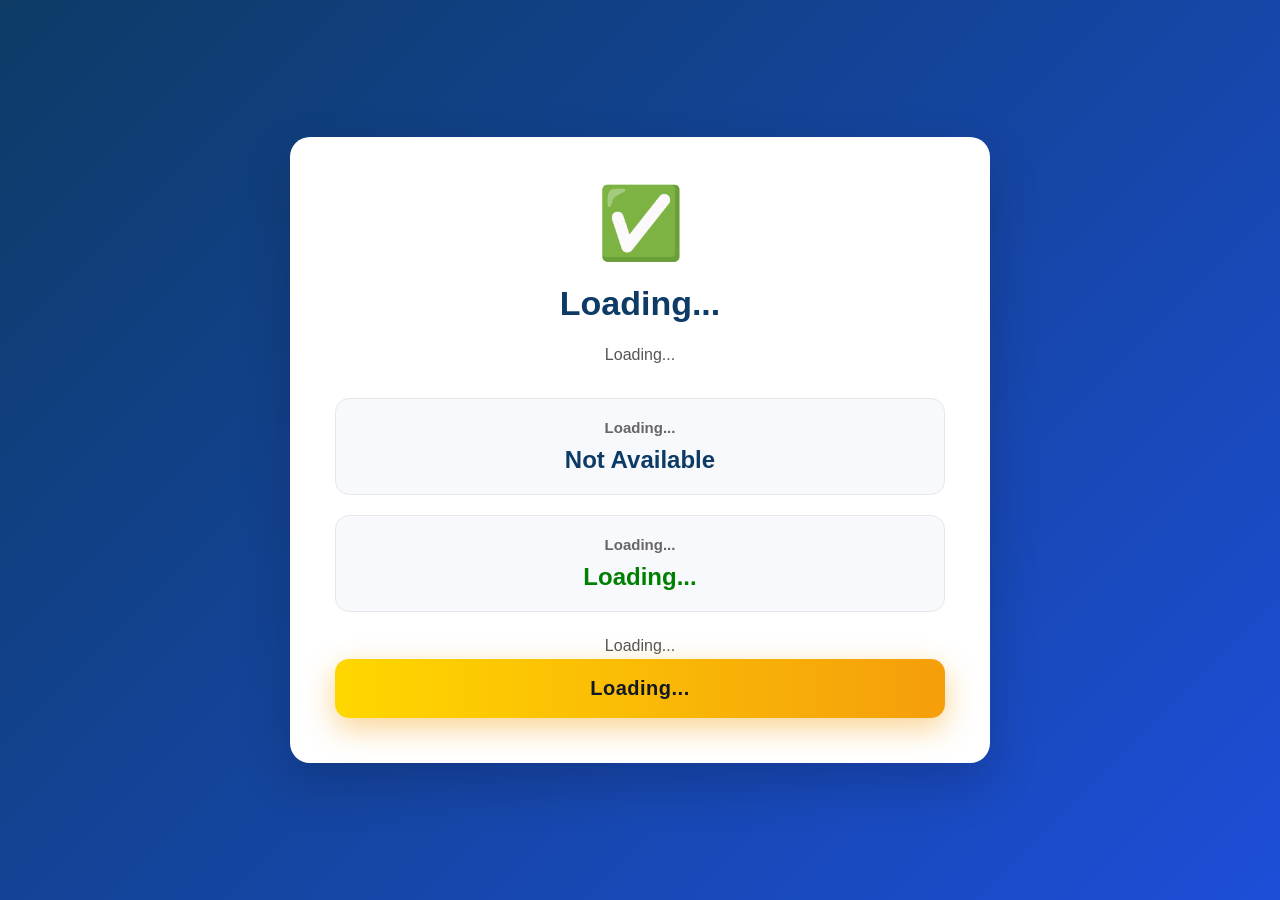
<file: success.html>
<!DOCTYPE html>
<html lang="en">

<head>

<meta charset="UTF-8">

<meta name="viewport" content="width=device-width, initial-scale=1.0">

<title>Payment Successful</title>

<link rel="stylesheet" href="css/admission.css">

</head>

<body>

<div class="page">

<div class="card success-card">

<div class="logo">
✅
</div>

<h1 id="successTitle">
Loading...
</h1>

<p
class="subtitle"
id="successMessage">

Loading...

</p>

<div class="payment-box">

<h3 id="referenceLabel">

Loading...

</h3>

<h2 id="reference">

Loading...

</h2>

</div>

<div class="payment-box">

<h3 id="statusLabel">

Loading...

</h3>

<h2
id="statusText"
style="color:green;">

Loading...

</h2>

</div>

<p id="footerMessage">

Loading...

</p>

<a href="index.html">

<button
class="payBtn"
id="returnButton">

Loading...

</button>

</a>

</div>

</div>

<script>

const applicationNumber =
localStorage.getItem("applicationNumber");

document.getElementById("reference").textContent =
applicationNumber || "Not Available";

// Clear temporary storage
localStorage.removeItem("campushubAdmission");
localStorage.removeItem("flutterwavePayment");

// localStorage.removeItem("applicationNumber");

</script>

<script src="js/success.js"></script>

</body>

</html>
</file>
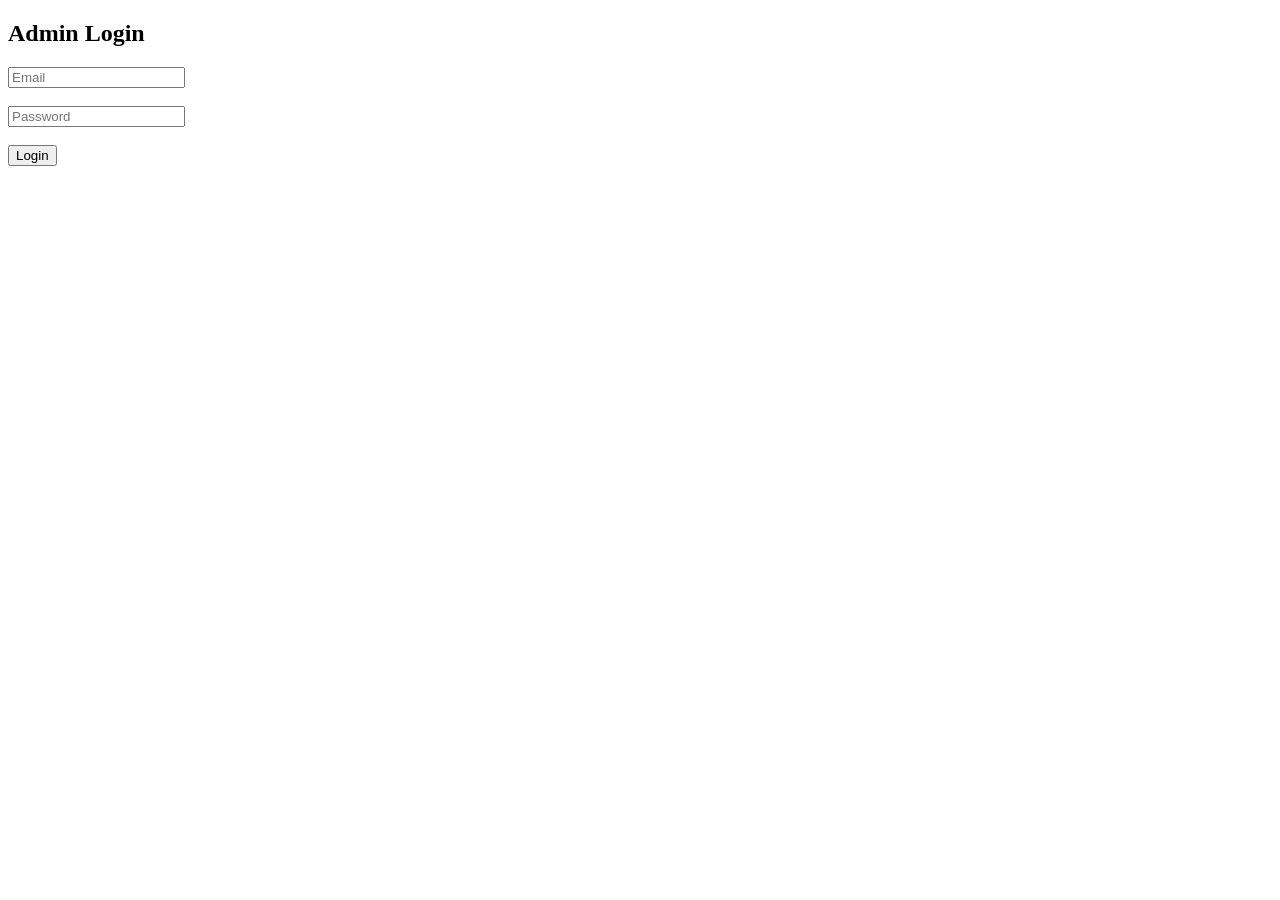
<file: admin/dashboard.html>
<!DOCTYPE html>
<html lang="en">

<head>

<meta charset="UTF-8">

<meta name="viewport" content="width=device-width, initial-scale=1.0">

<title>Payment Portal Admin</title>

<link rel="stylesheet" href="../css/admin.css">

</head>

<body>

<div class="container">

<h1>Payment Portal Dashboard</h1>

<p>Manage your payment portal.</p>

<hr>

<h2>Portal Settings</h2>

<form id="settingsForm">

<label>Organization Name</label>

<input
type="text"
id="organizationName"
>

<label>Portal Title</label>

<input
type="text"
id="title"
>

<label>Description</label>

<textarea
id="description"
rows="4">
</textarea>

<label>Payment Notice</label>

<textarea
id="paymentNotice"
rows="3">
</textarea>

<label>Payment Amount</label>

<input
type="number"
id="amount"
>

<label>Button Text</label>

<input
type="text"
id="buttonText"
>

<label>Footer Text</label>

<input
type="text"
id="footer"
>

<label>Flutterwave Public Key</label>

<input
type="text"
id="flutterwavePublicKey"
>


<hr>

<h2>Success Page Settings</h2>

<label>Success Title</label>
<input
type="text"
id="successTitle">

<label>Success Message</label>
<textarea
id="successMessage"
rows="4"></textarea>

<label>Reference Label</label>
<input
type="text"
id="referenceLabel">

<label>Status Label</label>
<input
type="text"
id="statusLabel">

<label>Status Text</label>
<input
type="text"
id="successStatus">

<label>Footer Message</label>
<textarea
id="successFooter"
rows="3"></textarea>

<label>Return Button Text</label>
<input
type="text"
id="returnButtonText">


<br><br>

<label>Organization Logo</label>

<input
type="file"
id="logoFile"
accept="image/*"
>

<br><br>

<img
id="logoPreview"
width="120"
style="display:none;border-radius:8px;"
>

<br><br>

<label>Payment Banner</label>

<input
type="file"
id="bannerFile"
accept="image/*"
>

<br><br>

<img
id="bannerPreview"
width="250"
style="display:none;border-radius:8px;"
>

<br><br>

<button
type="submit">

Save Settings

</button>

</form>

<hr>

<a href="transactions.html">

<button>

View Transactions

</button>

</a>

<br><br>

<button
id="logoutBtn">

Logout

</button>

</div>

<script src="../js/dashboard.js"></script>

</body>

</html>
</file>
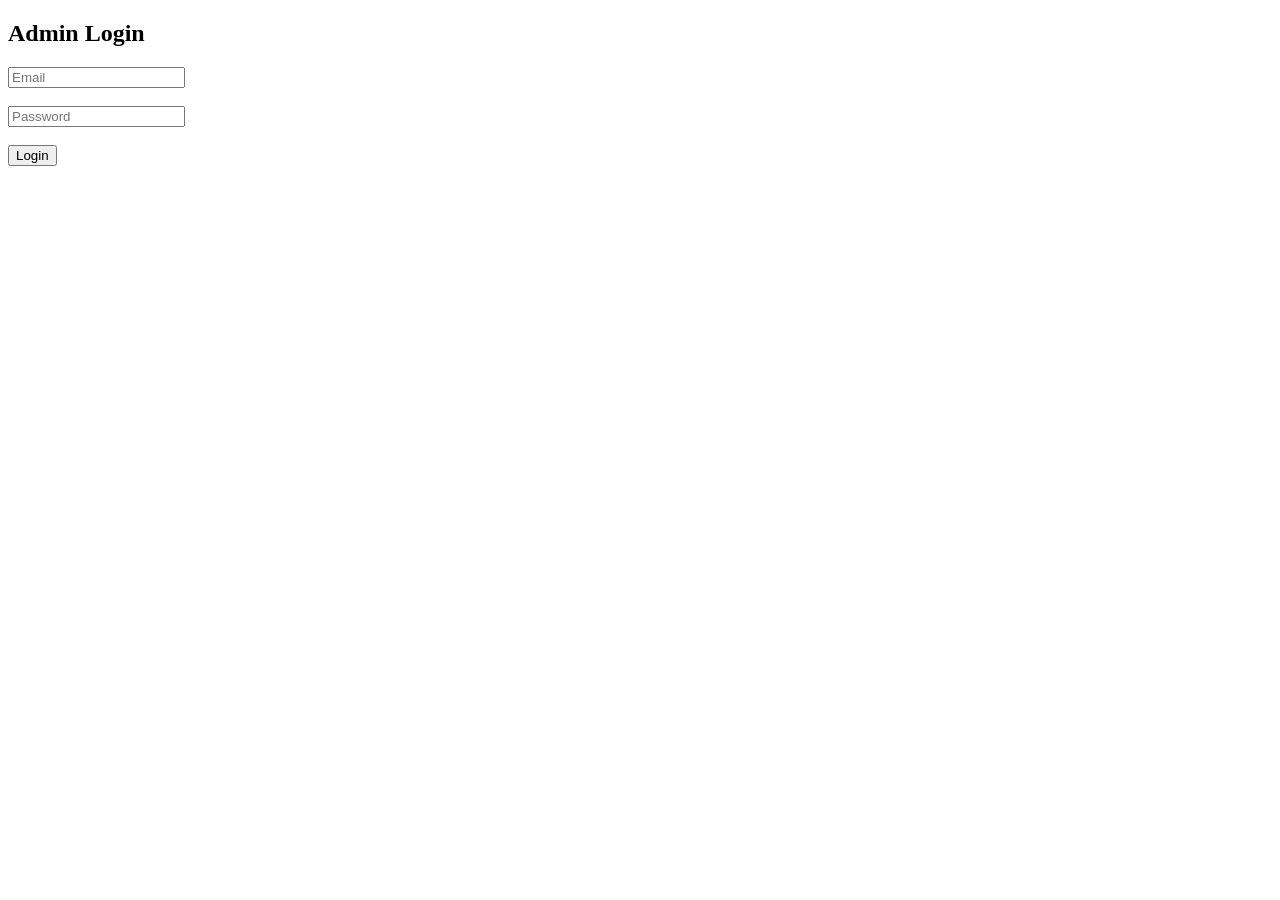
<file: admin/login.html>
<!DOCTYPE html>
<html lang="en">
<head>
    <meta charset="UTF-8">
    <meta name="viewport" content="width=device-width, initial-scale=1.0">
    <title>Admin Login</title>
</head>
<body>

<h2>Admin Login</h2>

<form id="loginForm">

    <input
        type="email"
        id="email"
        placeholder="Email"
        required
    >

    <br><br>

    <input
        type="password"
        id="password"
        placeholder="Password"
        required
    >

    <br><br>

    <button type="submit">
        Login
    </button>

</form>

<p id="message"></p>

<script src="../js/login.js"></script>

</body>
</html>
</file>
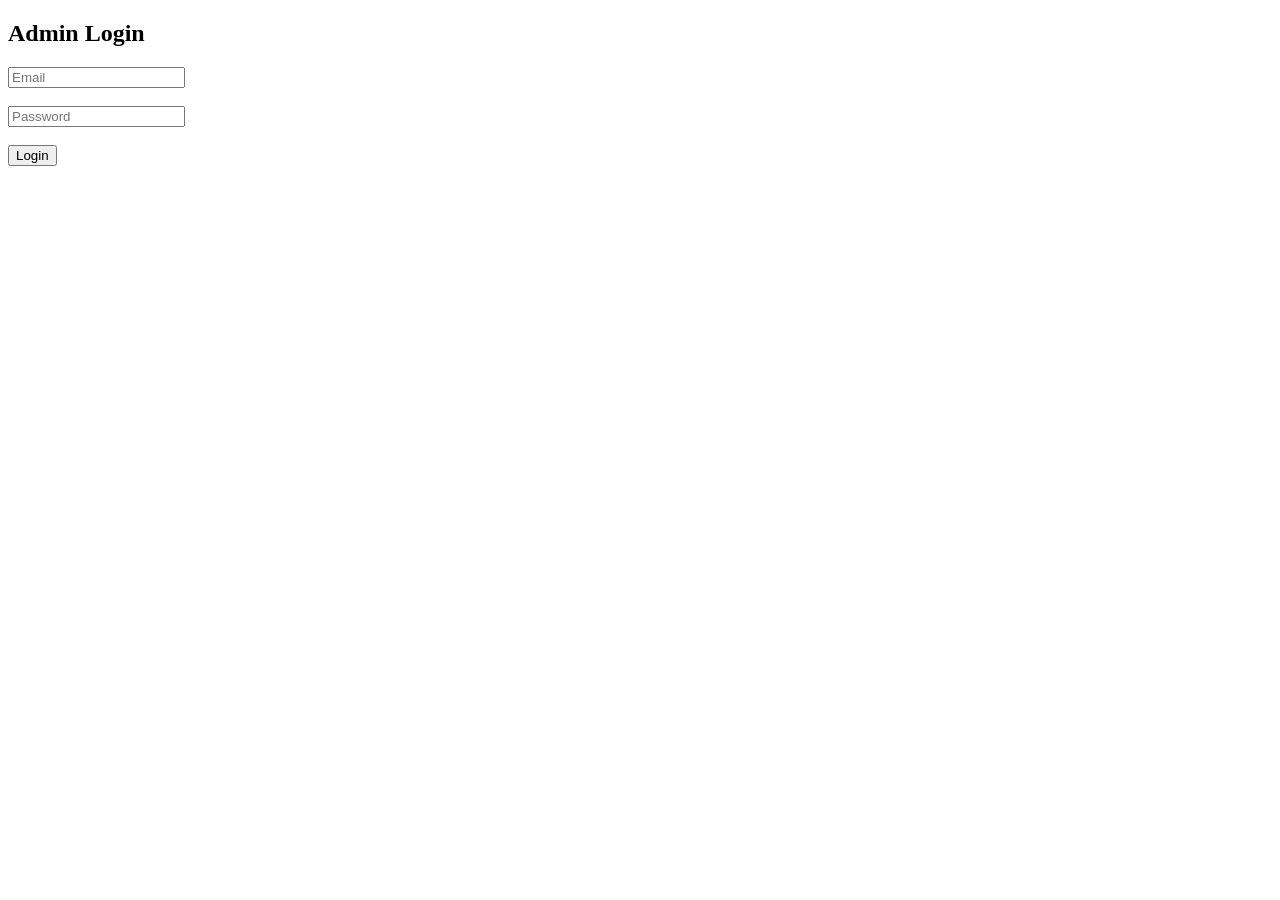
<file: admin/transactions.html>
<!DOCTYPE html>
<html lang="en">

<head>

<meta charset="UTF-8">

<meta name="viewport" content="width=device-width, initial-scale=1.0">

<title>Payment Transactions</title>

<link rel="stylesheet" href="../css/admin.css">

</head>

<body>

<div class="container">

<h1>Payment Transactions</h1>

<p>View all successful payments.</p>

<hr>

<table id="transactionTable">

<thead>

<tr>

<th>Date</th>

<th>Reference</th>

<th>Transaction ID</th>

<th>Amount</th>

<th>Currency</th>

<th>Status</th>

</tr>

</thead>

<tbody id="transactionBody">

<tr>

<td colspan="6">

Loading...

</td>

</tr>

</tbody>

</table>

<br>

<a href="dashboard.html">

<button>

Back to Dashboard

</button>

</a>

</div>

<script src="../js/transactions.js"></script>

</body>

</html>
</file>
<file: css/admission.css>
/* =====================================
   SUCCESS PAGE
===================================== */

*{
    margin:0;
    padding:0;
    box-sizing:border-box;
}

body{

    font-family:Arial, Helvetica, sans-serif;

    background:linear-gradient(135deg,#0d3b66,#1d4ed8);

    min-height:100vh;

    display:flex;

    justify-content:center;

    align-items:center;

    padding:30px;

}

.page{

    width:100%;

    max-width:700px;

}

.success-card{

    background:#ffffff;

    border-radius:20px;

    padding:45px;

    text-align:center;

    box-shadow:0 20px 50px rgba(0,0,0,.18);

}

.logo{

    font-size:70px;

    margin-bottom:20px;

}

.success-card h1{

    color:#0d3b66;

    font-size:34px;

    margin-bottom:18px;

}

.subtitle{

    color:#555;

    line-height:1.7;

    margin-bottom:30px;

}

.payment-box{

    background:#f7f9fc;

    border:1px solid #e5e7eb;

    border-radius:14px;

    padding:20px;

    margin-bottom:20px;

}

.payment-box h3{

    color:#666;

    font-size:15px;

    margin-bottom:10px;

    font-weight:600;

}

.payment-box h2{

    color:#0d3b66;

    font-size:24px;

    word-break:break-word;

}

#successStatus{

    color:#16a34a !important;

}

#footerMessage{

    margin-top:20px;

    color:#555;

    line-height:1.7;

}

.payBtn{

    width:100%;

    padding:18px;

    border:none;

    border-radius:14px;

    background:linear-gradient(90deg,#FFD700,#F59E0B);

    color:#111827;

    font-size:20px;

    font-weight:700;

    cursor:pointer;

    transition:.3s;

    box-shadow:0 10px 30px rgba(245,158,11,.45);

    letter-spacing:.5px;

}

.payBtn:hover{

    transform:translateY(-3px) scale(1.03);

    background:linear-gradient(90deg,#FACC15,#F97316);

    box-shadow:0 15px 40px rgba(249,115,22,.55);

}

.payBtn:active{

    transform:scale(.98);

}


@keyframes pulseCTA{

    0%{

        box-shadow:0 0 0 0 rgba(245,158,11,.6);

    }

    70%{

        box-shadow:0 0 0 18px rgba(245,158,11,0);

    }

    100%{

        box-shadow:0 0 0 0 rgba(245,158,11,0);

    }

}

.payBtn{

    animation:pulseCTA 2s infinite;

}


@media(max-width:600px){

.success-card{

    padding:30px 20px;

}

.success-card h1{

    font-size:28px;

}

.logo{

    font-size:60px;

}

.payment-box h2{

    font-size:20px;

}

}
</file>
<file: css/admin.css>
body{

    font-family:Arial,sans-serif;

    background:#f5f5f5;

    margin:0;

}

.container{

    width:90%;

    max-width:1000px;

    margin:40px auto;

    background:#fff;

    padding:30px;

    border-radius:12px;

}

.menu{

    display:flex;

    gap:10px;

    margin:30px 0;

}

button{

    padding:12px 25px;

    cursor:pointer;

}

.page{

    border:1px solid #ddd;

    padding:20px;

    min-height:400px;

}



.spinner{

    display:inline-block;

    width:14px;

    height:14px;

    border:2px solid #fff;

    border-top:2px solid transparent;

    border-radius:50%;

    animation:spin .8s linear infinite;

    margin-right:8px;

    vertical-align:middle;

}

@keyframes spin{

    to{

        transform:rotate(360deg);

    }

}

.dashboard-cards{

    display:grid;

    grid-template-columns:repeat(auto-fit,minmax(180px,1fr));

    gap:20px;

    margin-bottom:30px;

}

.card{

    background:#fff;

    border-radius:10px;

    padding:20px;

    box-shadow:0 5px 15px rgba(0,0,0,.08);

    text-align:center;

}

.card h2{

    font-size:34px;

    margin-bottom:10px;

    color:#0d6efd;

}

.card p{

    color:#666;

}


.status-badge{

    display:inline-block;

    padding:6px 14px;

    border-radius:20px;

    font-size:13px;

    font-weight:600;

    color:#fff;

}

.status-submitted{

    background:#f39c12;

}

.status-approved{

    background:#28a745;

}

.status-rejected{

    background:#dc3545;

}

.payment-paid{

    background:#198754;

}

.payment-unpaid{

    background:#6c757d;

}


.view-btn{

    background:#0d6efd;

    color:#fff;

    border:none;

    padding:8px 16px;

    border-radius:6px;

    cursor:pointer;

    transition:.3s;

}

.view-btn:hover{

    background:#0b5ed7;

}


.table-toolbar{

    display:flex;

    gap:15px;

    align-items:center;

    margin:25px 0;

    flex-wrap:wrap;

}

#searchInput{

    flex:1;

    min-width:280px;

    padding:12px;

    border:1px solid #ddd;

    border-radius:8px;

    font-size:15px;

}

#searchInput:focus{

    outline:none;

    border-color:#0d6efd;

}

#statusFilter{

    min-width:180px;

    padding:12px;

    border:1px solid #ddd;

    border-radius:8px;

    font-size:15px;

}

.action-buttons{
    display: flex;
    gap: 20px;
}
</file>
